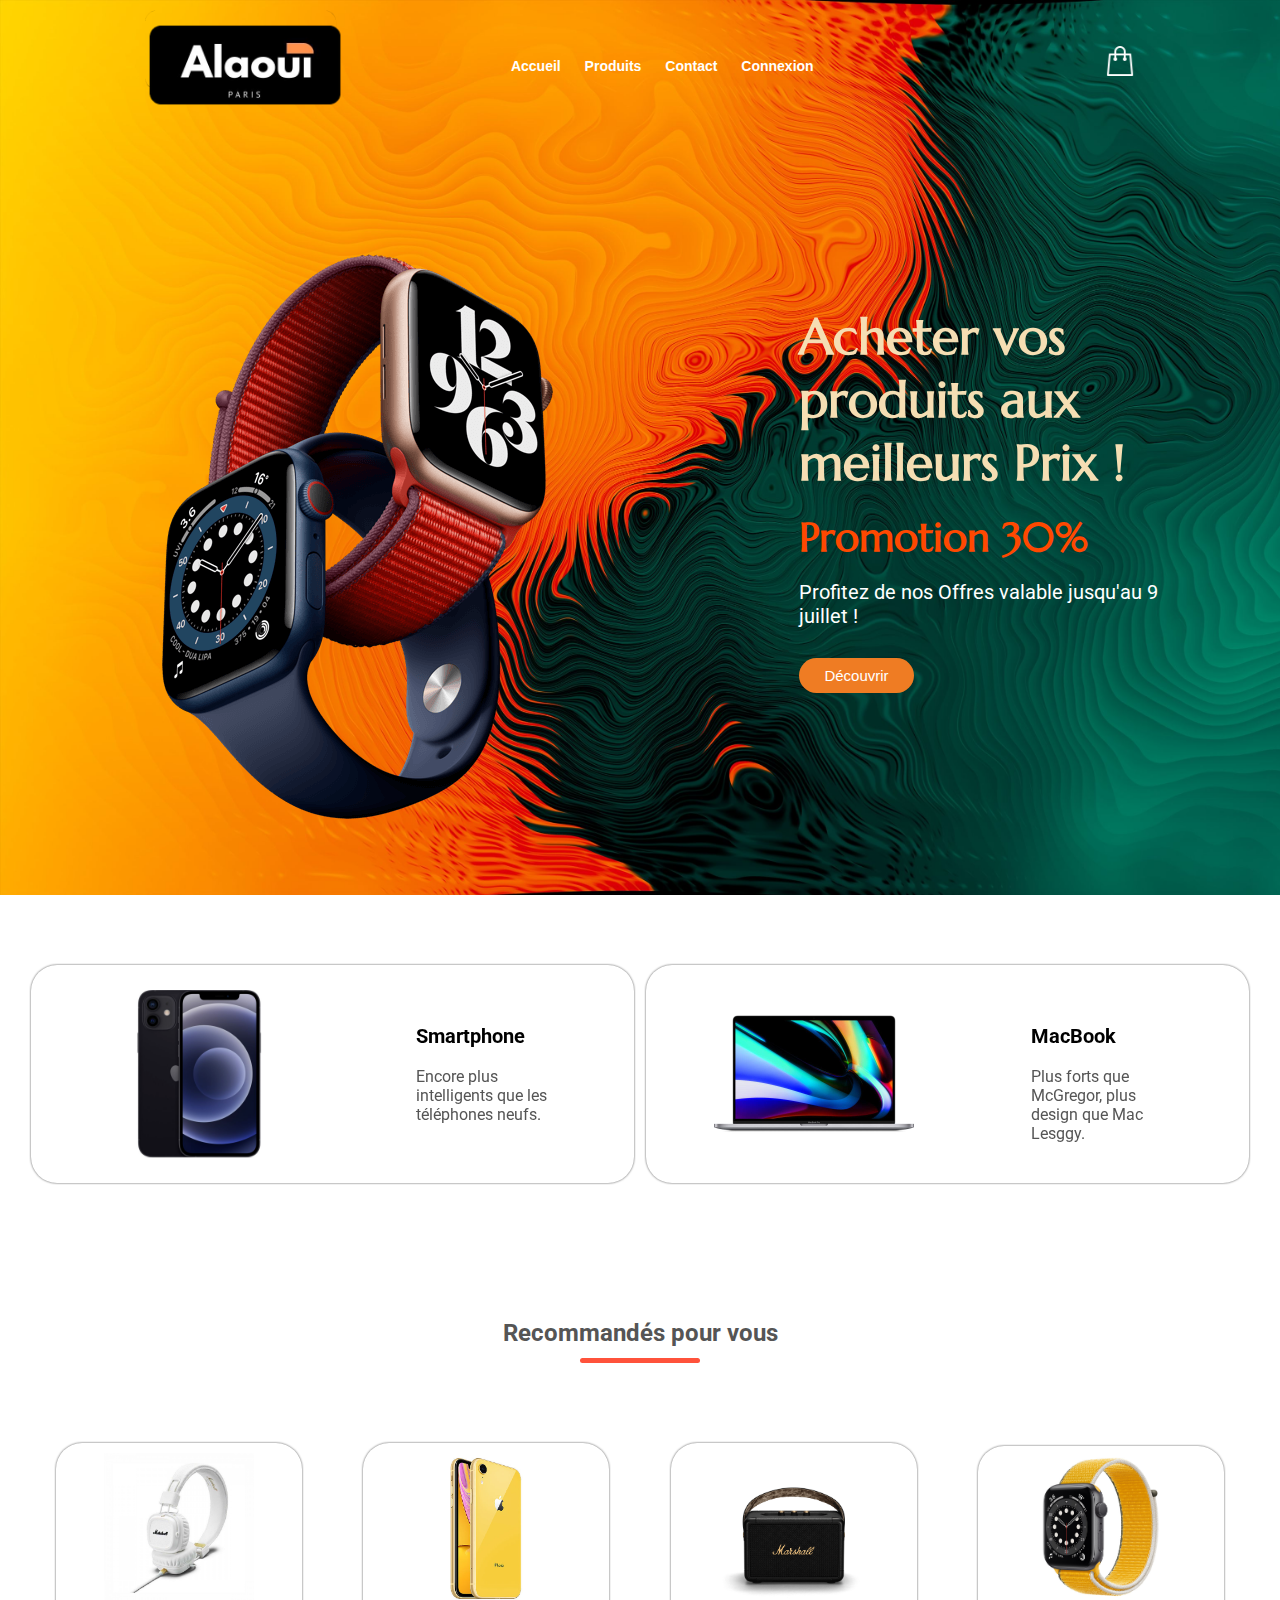
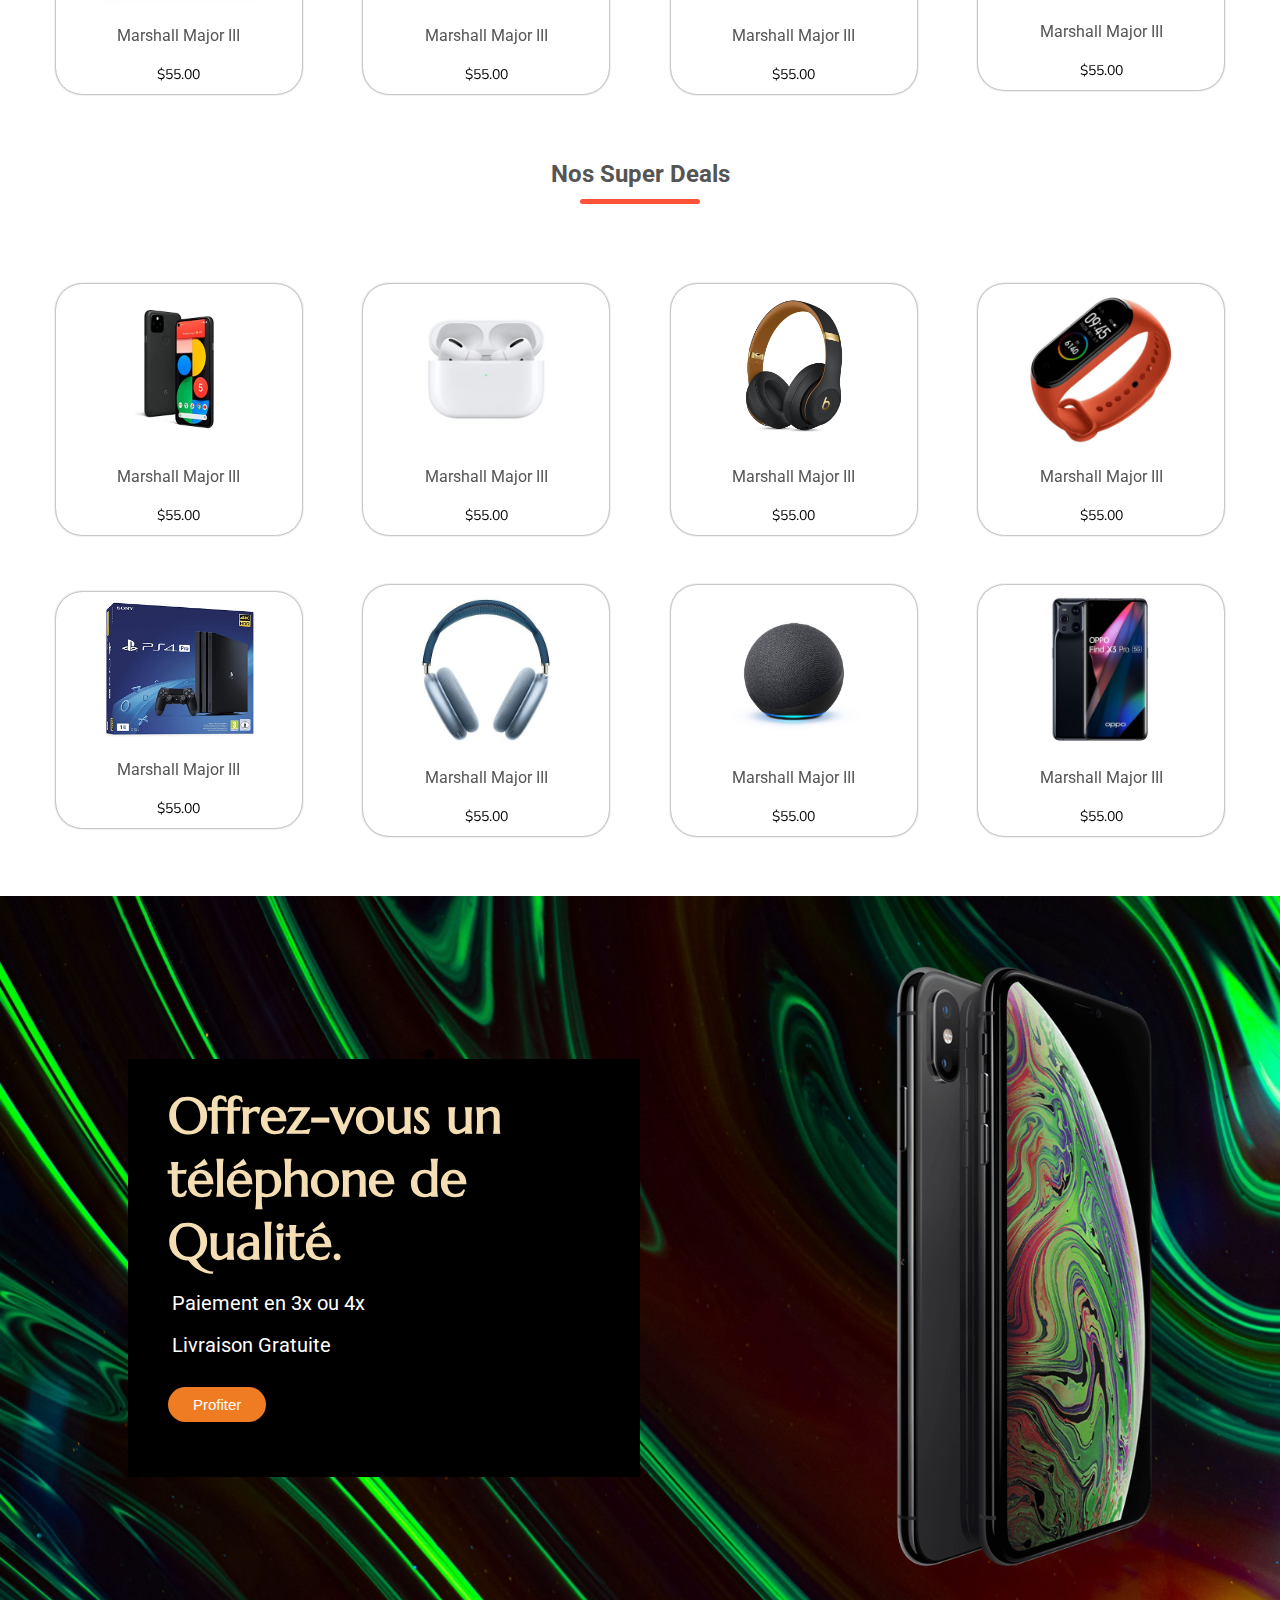
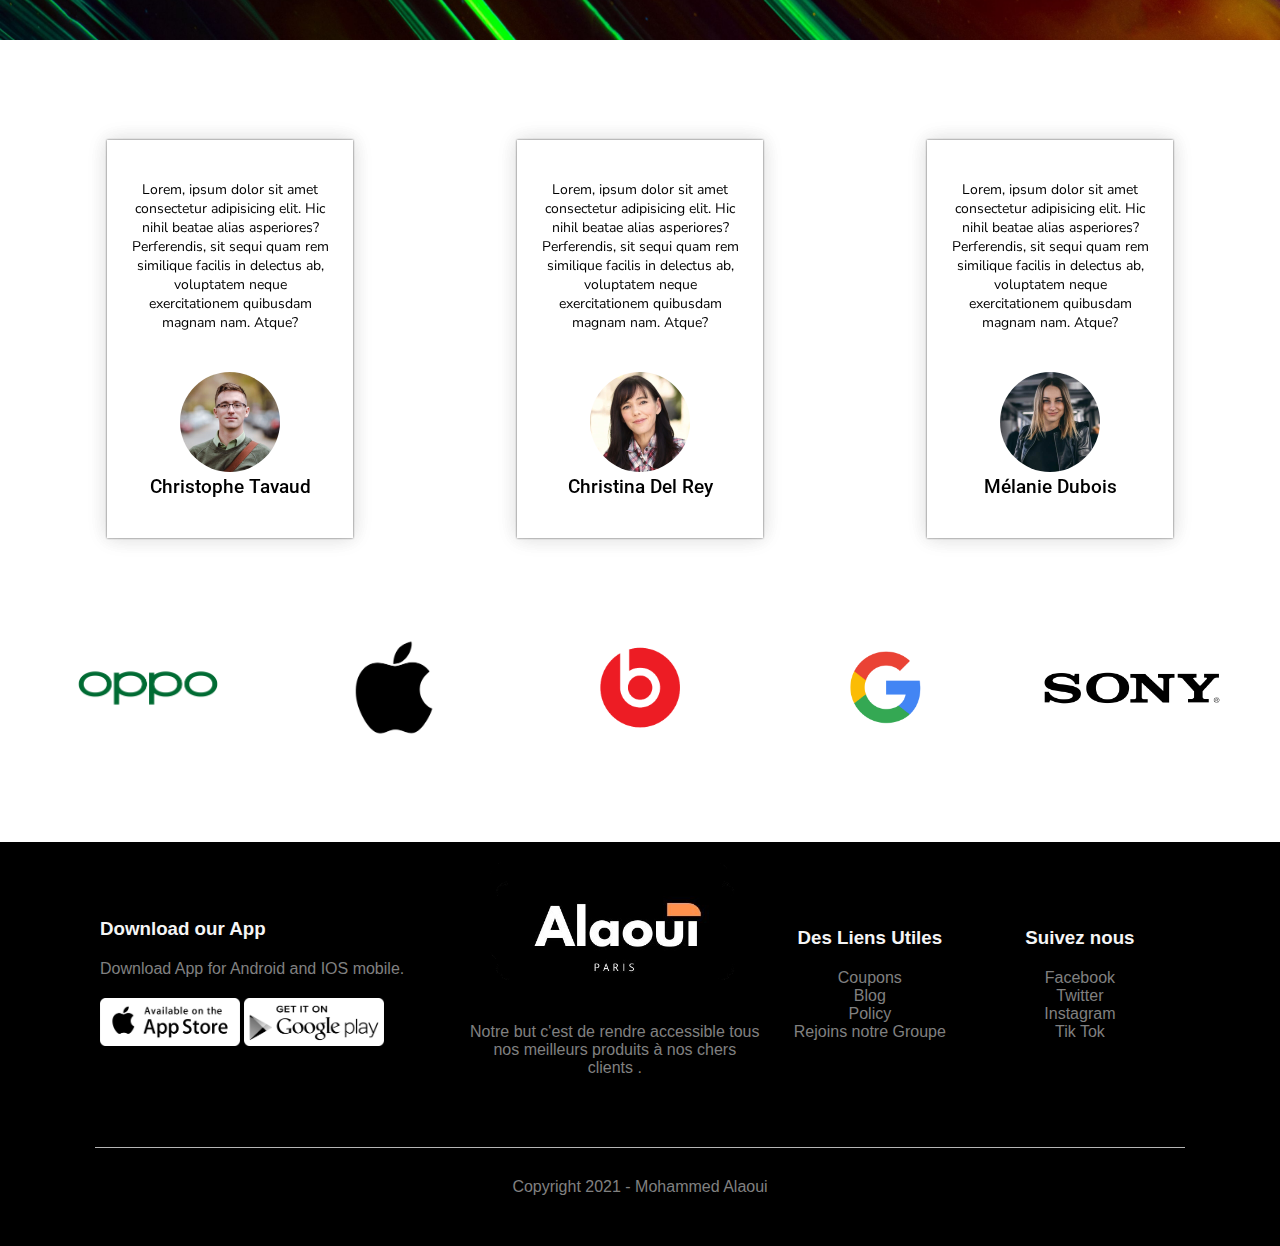
<file: index.html>
<!DOCTYPE html>
<html lang="en">
<head>
    <meta charset="UTF-8">
    <meta http-equiv="X-UA-Compatible" content="IE=edge">
    <meta name="viewport" content="width=device-width, initial-scale=1.0">
    <link rel="stylesheet" href="style.css">
    <link rel="stylesheet" href="https://use.fontawesome.com/releases/v5.15.3/css/all.css" integrity="sha384-SZXxX4whJ79/gErwcOYf+zWLeJdY/qpuqC4cAa9rOGUstPomtqpuNWT9wdPEn2fk" crossorigin="anonymous">
    <title>Alaoui Store</title>
</head>
<header>
    <div class="navbar">
        <div class="logo">
            <img src="img/logo-alaoui.png">
        </div>
        <nav>
        <div class="nav_links">
            <ul id="MenuItems">
                <li><a href="index.html">Accueil</a></li>
                <li><a href="products.html">Produits</a></li>
                <li><a href="contact.html">Contact</a></li>
                <li><a href="login.php">Connexion</a></li>
        
            </ul>
        </div>
    </nav>
    
        <img src="img/panier.png" width="30px" height="30px" style="cursor: pointer; margin-bottom: 10px;">
        <img src="img/menu.png" class="bug-menu" onclick="menutoggle()">
    
    

    </div>
    

<body>
    <div class="hero">
        <div class="hero_img">
            <img src="img/watch.png" alt="">
        </div>

        <div class="hero_content">
            <h1>Acheter vos produits aux meilleurs Prix ! </h1>
            <br>
            <h2>Promotion 30%</h2>
            <br>
            <p>Profitez de nos Offres valable jusqu'au 9 juillet !</p>
            <button>Découvrir</button>
        </div>
        
    </div>
</header>
<!------------Nouveau Catalogue----------->
<div class="catalogue">
    <div class="small_container">
        <div class="row">
            <div class="cat-1">
                <img src="img/product1.png" >
                <div class="affiche">
                    <a href="">Smartphone</a>
                    <br>
                    <br>
                    <p>Encore plus intelligents que les téléphones neufs.</p>

                </div>
                
            </div>
            <div class="cat-1">
                <img src="img/product2.png" >
                <div class="affiche">
                    <a href="">MacBook</a>
                    <br>
                    <br>
                    <p>Plus forts que McGregor, plus design que Mac Lesggy.</p>

                </div>
                
            </div>
            
        </div>
    </div>

</div>
<!------------Nos Produits----------->
<div class="small_container">
    <h2 class="title">Recommandés pour vous </h2>
    <div class="row">
        <div class="cat-2">
            <img src="img/product3.jpg" >
            <br>
            <br>
            <h4>Marshall Major III</h4>
            <div class="rating">
                <i class="fa fa-star"></i>
                <i class="fa fa-star"></i>
                <i class="fa fa-star"></i>
                <i class="fa fa-star"></i>
                <i class="fa fa-star-half-alt"></i>
            </div>
            <br>
            <p>$55.00</p>
            
        </div>
        <div class="cat-2">
            <img src="img/product4.jpg" >
            <br>
            <br>
            <h4>Marshall Major III</h4>
            <div class="rating">
                <i class="fa fa-star"></i>
                <i class="fa fa-star"></i>
                <i class="fa fa-star"></i>
                <i class="fa fa-star"></i>
                <i class="fa fa-star-half-alt"></i>
            </div>
            <br>
            <p>$55.00</p>
            
        </div>
        <div class="cat-2">
            <img src="img/product5.jpg" >
            <br>
            <br>
            <h4>Marshall Major III</h4>
            <div class="rating">
                <i class="fa fa-star"></i>
                <i class="fa fa-star"></i>
                <i class="fa fa-star"></i>
                <i class="fa fa-star"></i>
                <i class="fa fa-star-half-alt"></i>
            </div>
            <br>
            <p>$55.00</p>
            
        </div>
        <div class="cat-2">
            <img src="img/product6.jpg" >
            <br>
            <br>
            <h4>Marshall Major III</h4>
            <div class="rating">
                <i class="fa fa-star"></i>
                <i class="fa fa-star"></i>
                <i class="fa fa-star"></i>
                <i class="fa fa-star"></i>
                <i class="fa fa-star-half-alt"></i>
            </div>
            <br>
            <p>$55.00</p>
            
        </div>
    </div>
</div>
<div class="small_container">
    <h2 class="title">Nos Super Deals </h2>
    <div class="row">
        <div class="cat-2">
            <img src="img/product7.jpg" >
            <br>
            <br>
            <h4>Marshall Major III</h4>
            <div class="rating">
                <i class="fa fa-star"></i>
                <i class="fa fa-star"></i>
                <i class="fa fa-star"></i>
                <i class="fa fa-star"></i>
                <i class="fa fa-star-half-alt"></i>
            </div>
            <br>
            <p>$55.00</p>
            
        </div>
        <div class="cat-2">
            <img src="img/product8.jpeg" >
            <br>
            <br>
            <h4>Marshall Major III</h4>
            <div class="rating">
                <i class="fa fa-star"></i>
                <i class="fa fa-star"></i>
                <i class="fa fa-star"></i>
                <i class="fa fa-star"></i>
                <i class="fa fa-star-half-alt"></i>
            </div>
            <br>
            <p>$55.00</p>
            
        </div>
        <div class="cat-2">
            <img src="img/product9.jpg" >
            <br>
            <br>
            <h4>Marshall Major III</h4>
            <div class="rating">
                <i class="fa fa-star"></i>
                <i class="fa fa-star"></i>
                <i class="fa fa-star"></i>
                <i class="fa fa-star"></i>
                <i class="fa fa-star-half-alt"></i>
            </div>
            <br>
            <p>$55.00</p>
            
        </div>
        <div class="cat-2">
            <img src="img/product10.jpg" >
            <br>
            <br>
            <h4>Marshall Major III</h4>
            <div class="rating">
                <i class="fa fa-star"></i>
                <i class="fa fa-star"></i>
                <i class="fa fa-star"></i>
                <i class="fa fa-star"></i>
                <i class="fa fa-star-half-alt"></i>
            </div>
            <br>
            <p>$55.00</p>
            
        </div>
    </div>
    <div class="row">
        <div class="cat-2">
            <img src="img/product11.jpg" >
            <br>
            <br>
            <h4>Marshall Major III</h4>
            <div class="rating">
                <i class="fa fa-star"></i>
                <i class="fa fa-star"></i>
                <i class="fa fa-star"></i>
                <i class="fa fa-star"></i>
                <i class="fa fa-star-half-alt"></i>
            </div>
            <br>
            <p>$55.00</p>
            
        </div>
        <div class="cat-2">
            <img src="img/product12.jpg" >
            <br>
            <br>
            <h4>Marshall Major III</h4>
            <div class="rating">
                <i class="fa fa-star"></i>
                <i class="fa fa-star"></i>
                <i class="fa fa-star"></i>
                <i class="fa fa-star"></i>
                <i class="fa fa-star-half-alt"></i>
            </div>
            <br>
            <p>$55.00</p>
            
        </div>
        <div class="cat-2">
            <img src="img/product13.jpg" >
            <br>
            <br>
            <h4>Marshall Major III</h4>
            <div class="rating">
                <i class="fa fa-star"></i>
                <i class="fa fa-star"></i>
                <i class="fa fa-star"></i>
                <i class="fa fa-star"></i>
                <i class="fa fa-star-half-alt"></i>
            </div>
            <br>
            <p>$55.00</p>
            
        </div>
        <div class="cat-2">
            <img src="img/product14.jpg" >
            <br>
            <br>
            <h4>Marshall Major III</h4>
            <div class="rating">
                <i class="fa fa-star"></i>
                <i class="fa fa-star"></i>
                <i class="fa fa-star"></i>
                <i class="fa fa-star"></i>
                <i class="fa fa-star-half-alt"></i>
            </div>
            <br>
            <p>$55.00</p>
            
        </div>
    </div>
</div>
    <div class="mid">
        <div class="hero">
    
            <div class="hero_content">
            
                <h1>Offrez-vous un téléphone de Qualité. </h1>
                <br>
                <i class="fas fa-credit-card"></i> <p>Paiement en 3x ou 4x</p>
                <br>
                <br>
                <i class="fas fa-truck"></i> <p>Livraison Gratuite</p>

                <br>
                <button>Profiter</button>
            </div>
                <div class="hero2">
                    <img src="img/hero2.png" >
                </div>
                

        </div>
    </div>
<!------------test --------->
<div class="testimonial">
    <div class="small_container">
        <div class="row">
            <div class="cat-2">
                <i class="fa fa-quote-left"></i>
                <p>Lorem, ipsum dolor sit amet consectetur adipisicing elit. Hic nihil beatae alias asperiores? Perferendis, sit sequi quam rem similique facilis in delectus ab, voluptatem neque exercitationem quibusdam magnam nam. Atque?</p>
                <br>
                <br>
                <div class="rating">
                    <i class="fa fa-star"></i>
                    <i class="fa fa-star"></i>
                    <i class="fa fa-star"></i>
                    <i class="fa fa-star"></i>
                    <i class="far fa-star"></i>
                </div>
                <img src="img/testimonial-1.jpg" alt="">
                <h3>Christophe Tavaud</h3>
            </div>

        
        
            <div class="cat-2">
                <i class="fa fa-quote-left"></i>
                <p>Lorem, ipsum dolor sit amet consectetur adipisicing elit. Hic nihil beatae alias asperiores? Perferendis, sit sequi quam rem similique facilis in delectus ab, voluptatem neque exercitationem quibusdam magnam nam. Atque?</p>
                <br>
                <br>
                <div class="rating">
                    <i class="fa fa-star"></i>
                    <i class="fa fa-star"></i>
                    <i class="fa fa-star"></i>
                    <i class="fa fa-star"></i>
                    <i class="fa fa-star"></i>
                </div>
                <img src="img/testimonial-2.jpg" alt="">
                <h3>Christina Del Rey</h3>
            </div>

            <div class="cat-2">
                <i class="fa fa-quote-left"></i>
                <p>Lorem, ipsum dolor sit amet consectetur adipisicing elit. Hic nihil beatae alias asperiores? Perferendis, sit sequi quam rem similique facilis in delectus ab, voluptatem neque exercitationem quibusdam magnam nam. Atque?</p>
                <br>
                <br>
                <div class="rating">
                    <i class="fa fa-star"></i>
                    <i class="fa fa-star"></i>
                    <i class="fa fa-star"></i>
                    <i class="fa fa-star"></i>
                    <i class="fa fa-star-half-alt"></i>
                </div>
                <img src="img/testimonial-3.jpg" alt="">
                <h3>Mélanie Dubois</h3>
            </div>

        </div>
    </div>
</div>
<!------------Colab --------->
<div class="colab">
    <div class="small_container">
        <div class="row">
            <div class="cat-3">
                <img src="img/logo1.png" alt="">
            </div>
            <div class="cat-3">
                <img src="img/logo2.png" alt="">
            </div>
            <div class="cat-3">
                <img src="img/logo3.png" alt="">
            </div>
            <div class="cat-3">
                <img src="img/logo4.png" alt="">
            </div>
            <div class="cat-3">
                <img src="img/logo5.png" alt="">
            </div>
        </div>
    </div>
</div>

<div class="footer">
    <div class="footerbar">
        <div class="row">
            <div class="footer_col_1">
                <h3>Download our App</h3>
                <p>Download App for Android and IOS mobile.</p>
                <div class="app-logo">
                    <img src="img/appstore.png" alt="">
                    <img src="img/googleplay.png" alt="">
                </div>

            </div>
            <div class="footer_col_2">
                <img src="img/logo-alaoui.png" alt="">
                <p>Notre but c'est de rendre accessible tous nos meilleurs produits à nos chers clients .</p>
            </div>
            <div class="footer_col_3">
                <h3>Des Liens Utiles</h3>
                <ul>
                    <li>Coupons</li>
                    <li>Blog</li>
                    <li>Policy</li>
                    <li>Rejoins notre Groupe</li>
                </ul>
            </div> 
                <div class="footer_col_4">
                    <h3>Suivez nous</h3>
                    <ul>
                        <li>Facebook</li>
                        <li>Twitter</li>
                        <li>Instagram</li>
                        <li>Tik Tok</li>
                    </ul>
                </div>    
            </div>
            <hr>
            <p class="copyright">Copyright 2021 - Mohammed Alaoui</p>          
        </div>
        

        
    </div>
    
</div>
<script>
    var MenuItems = document.getElementById("MenuItems");
    MenuItems.style.maxHeight() = "0px";

    function menutoggle(){
        if(MenuItems.style.maxHeight == "0px"){

            MenuItems.style.maxHeight = "200px"
        }
        else{

            MenuItems.style.maxHeight = "0px"

        }
    }
</script>




</body>
</html>
</file>
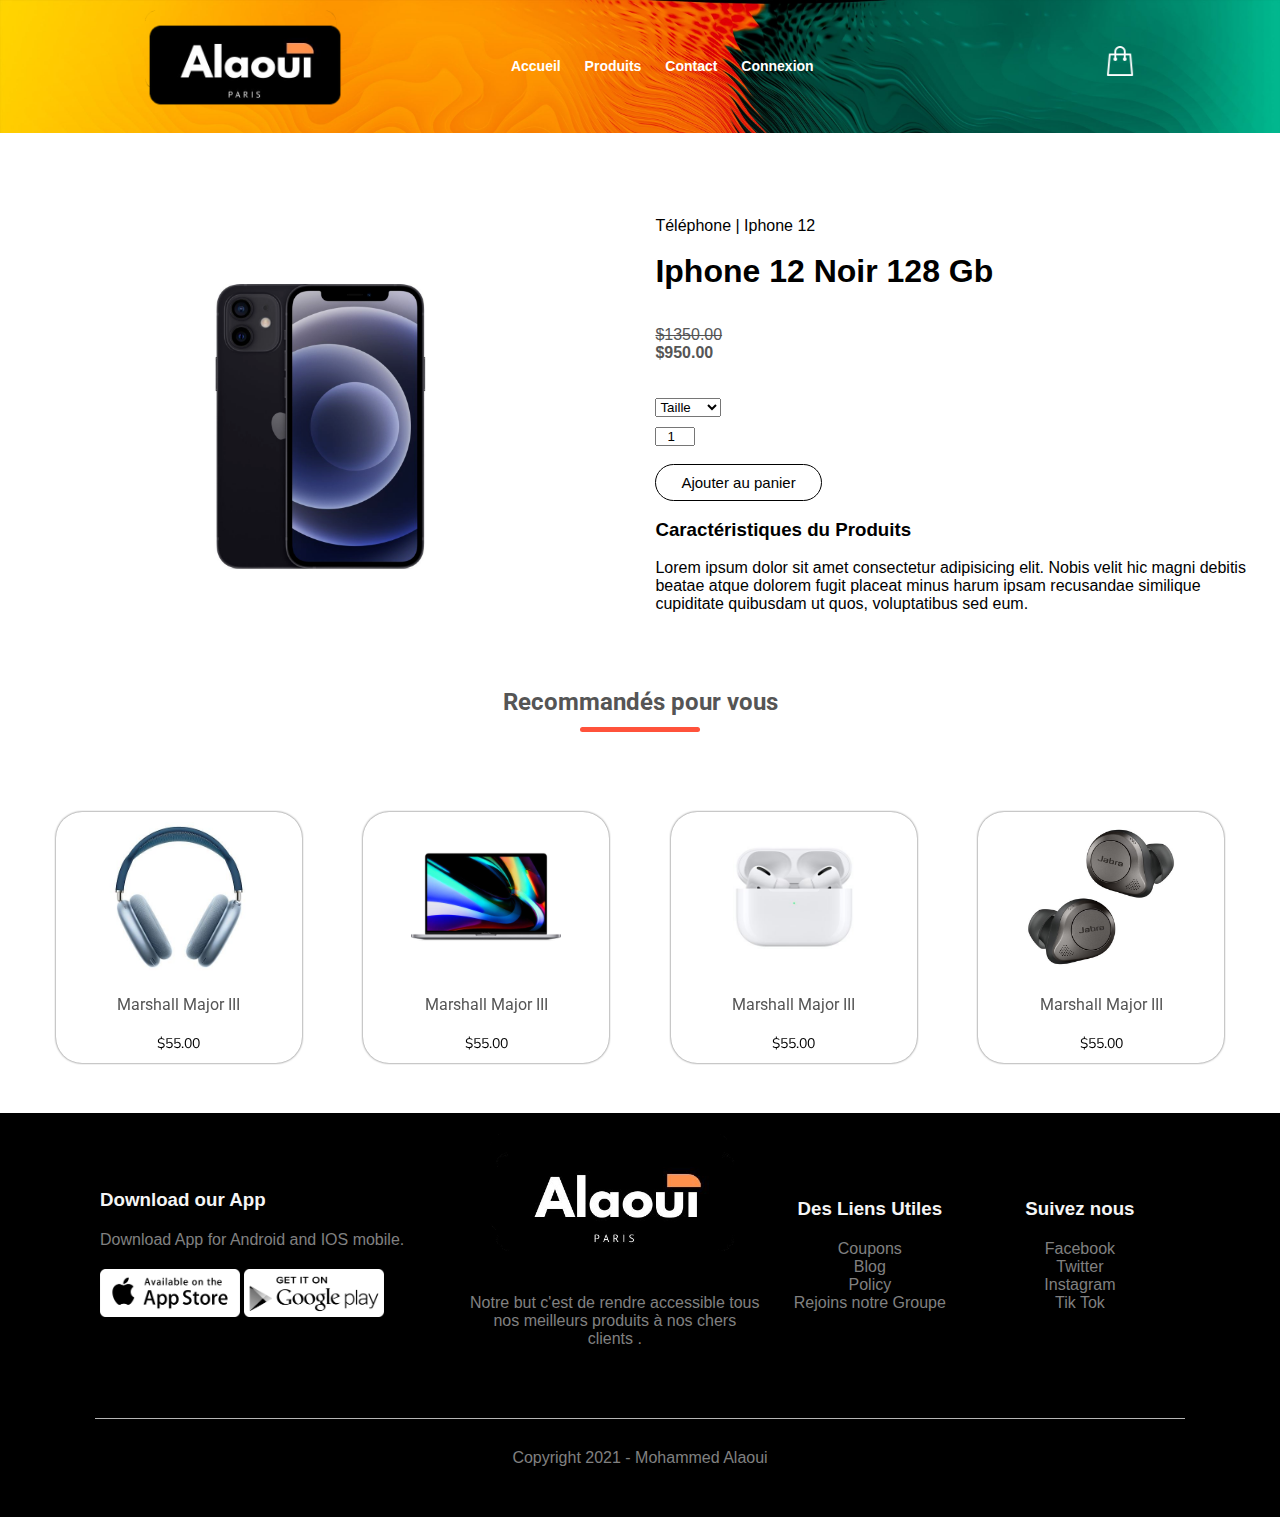
<file: command.html>
<!DOCTYPE html>
<html lang="en">
<head>
    <meta charset="UTF-8">
    <meta http-equiv="X-UA-Compatible" content="IE=edge">
    <meta name="viewport" content="width=device-width, initial-scale=1.0">
    <link rel="stylesheet" href="style.css">
    <link rel="stylesheet" href="https://use.fontawesome.com/releases/v5.15.3/css/all.css" integrity="sha384-SZXxX4whJ79/gErwcOYf+zWLeJdY/qpuqC4cAa9rOGUstPomtqpuNWT9wdPEn2fk" crossorigin="anonymous">
    <title>Tous Nos Produits | Alaoui Store</title>
</head>
<header>
    <div class="navbar">
        <div class="logo">
            <img src="img/logo-alaoui.png" alt="">
        </div>
        <nav>
        <div class="nav_links">
            <ul id="MenuItems">
                <li><a href="index.html">Accueil</a></li>
                <li><a href="products.html">Produits</a></li>
                <li><a href="contact.html">Contact</a></li>
                <li><a href="login.php">Connexion</a></li>
        
            </ul>
        </div>
    </nav>
    
        <img src="img/panier.png" width="30px" height="30px" style="cursor: pointer;margin-bottom: 10px;">
        <img src="img/menu.png" class="bug-menu" onclick="menutoggle()">
    
    

    </div>
    

<body>
    
</header>
<!------------Page de produit----------->
<div class="shop">
    <div class="row">
        <div class="cat-1">
            <img src="img/product1.png">
        </div>
        <div class="cat-1">
            <div class="shop_content">
            <p> Téléphone | Iphone 12</p>
            <br>
            <br>
            <h1>Iphone 12 Noir 128 Gb</h1>
            <br>
            <br>
            <span style="text-decoration: line-through; color: #555;">$1350.00</span>
            <h4>$950.00</h4>
            <br>
            <br>
            <select>
                <option>Taille</option>
                <option>64 Gb</option>
                <option>128 Gb</option>
                <option>256 Gb</option>
            </select>
            <br>
            <input type="number" value="1">
            
            <br>
            <br>

            <button> Ajouter au panier  </button>
            <br>
            <br>
            <h3>Caractéristiques du Produits</h3>
            <br>
            
            <p>Lorem ipsum dolor sit amet consectetur adipisicing elit. Nobis velit hic magni debitis beatae atque dolorem fugit placeat minus harum ipsam recusandae similique cupiditate quibusdam ut quos, voluptatibus sed eum.</p>
            </div>
            
        </div>
    </div>
</div>
<!------------Nos Produits----------->
<h2 class="title">Recommandés pour vous </h2>
<div class="small_container">
<div class="row">
    <div class="cat-2">
        <img src="img/product12.jpg" >
        <br>
        <br>
        <h4>Marshall Major III</h4>
        <div class="rating">
            <i class="fa fa-star"></i>
            <i class="fa fa-star"></i>
            <i class="fa fa-star"></i>
            <i class="fa fa-star"></i>
            <i class="fa fa-star-half-alt"></i>
        </div>
        <br>
        <p>$55.00</p>
        
    </div>
    <div class="cat-2">
        <img src="img/product2.png" >
        <br>
        <br>
        <h4>Marshall Major III</h4>
        <div class="rating">
            <i class="fa fa-star"></i>
            <i class="fa fa-star"></i>
            <i class="fa fa-star"></i>
            <i class="fa fa-star"></i>
            <i class="fa fa-star-half-alt"></i>
        </div>
        <br>
        <p>$55.00</p>
        
    </div>
    <div class="cat-2">
        <img src="img/product8.jpeg" >
        <br>
        <br>
        <h4>Marshall Major III</h4>
        <div class="rating">
            <i class="fa fa-star"></i>
            <i class="fa fa-star"></i>
            <i class="fa fa-star"></i>
            <i class="fa fa-star"></i>
            <i class="fa fa-star-half-alt"></i>
        </div>
        <br>
        <p>$55.00</p>
        
    </div>
    <div class="cat-2">
        <img src="img/product76.png" >
        <br>
        <br>
        <h4>Marshall Major III</h4>
        <div class="rating">
            <i class="fa fa-star"></i>
            <i class="fa fa-star"></i>
            <i class="fa fa-star"></i>
            <i class="fa fa-star"></i>
            <i class="fa fa-star-half-alt"></i>
        </div>
        <br>
        <p>$55.00</p>
        
    </div>
</div>
</div>


    


<div class="footer">
    <div class="footerbar">
        <div class="row">
            <div class="footer_col_1">
                <h3>Download our App</h3>
                <p>Download App for Android and IOS mobile.</p>
                <div class="app-logo">
                    <img src="img/appstore.png" alt="">
                    <img src="img/googleplay.png" alt="">
                </div>

            </div>
            <div class="footer_col_2">
                <img src="img/logo-alaoui.png" alt="">
                <p>Notre but c'est de rendre accessible tous nos meilleurs produits à nos chers clients .</p>
            </div>
            <div class="footer_col_3">
                <h3>Des Liens Utiles</h3>
                <ul>
                    <li>Coupons</li>
                    <li>Blog</li>
                    <li>Policy</li>
                    <li>Rejoins notre Groupe</li>
                </ul>
            </div> 
                <div class="footer_col_4">
                    <h3>Suivez nous</h3>
                    <ul>
                        <li>Facebook</li>
                        <li>Twitter</li>
                        <li>Instagram</li>
                        <li>Tik Tok</li>
                    </ul>
                </div>    
            </div>
            <hr>
            <p class="copyright">Copyright 2021 - Mohammed Alaoui</p>          
        </div>
        

        
    </div>
    
</div>
<script>
    var MenuItems = document.getElementById("MenuItems");
    MenuItems.style.maxHeight() = "0px";

    function menutoggle(){
        if(MenuItems.style.maxHeight == "0px"){

            MenuItems.style.maxHeight = "200px"
        }
        else{

            MenuItems.style.maxHeight = "0px"

        }
    }
</script>




</body>
</html>
</file>
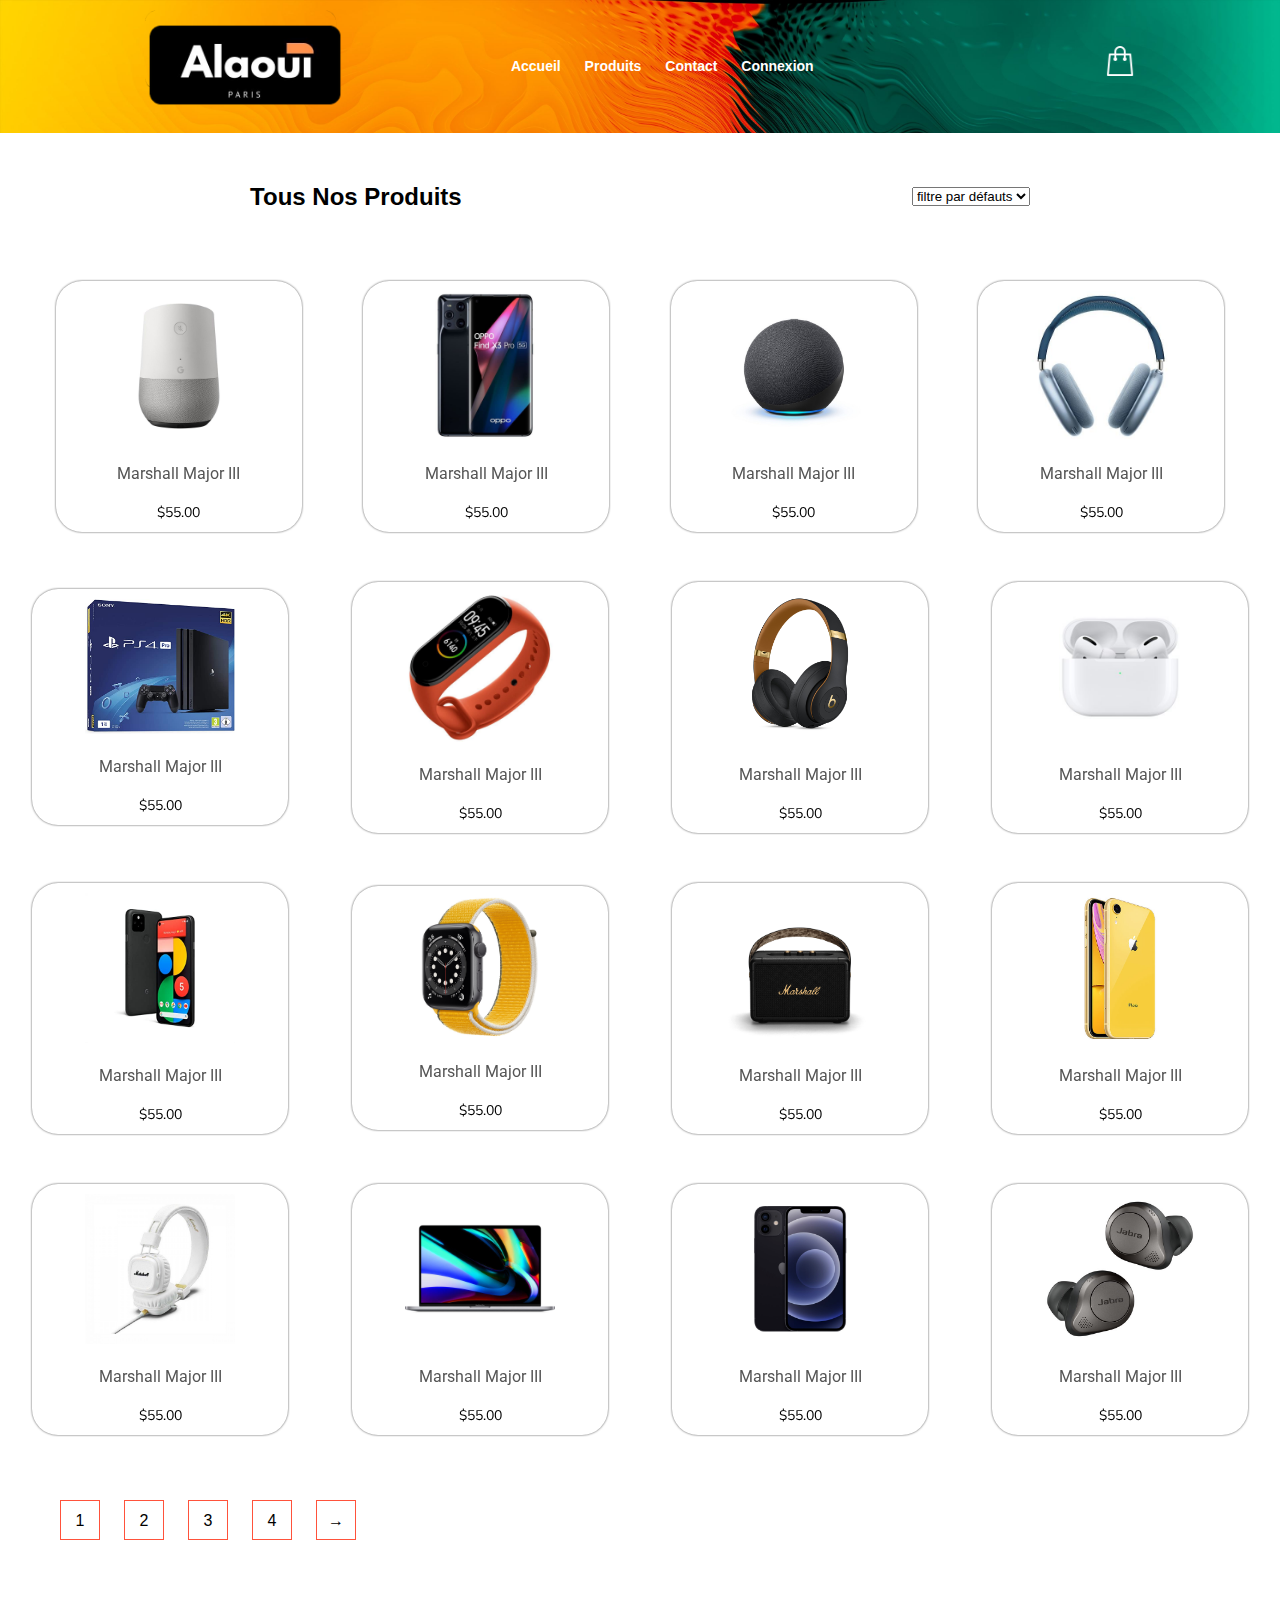
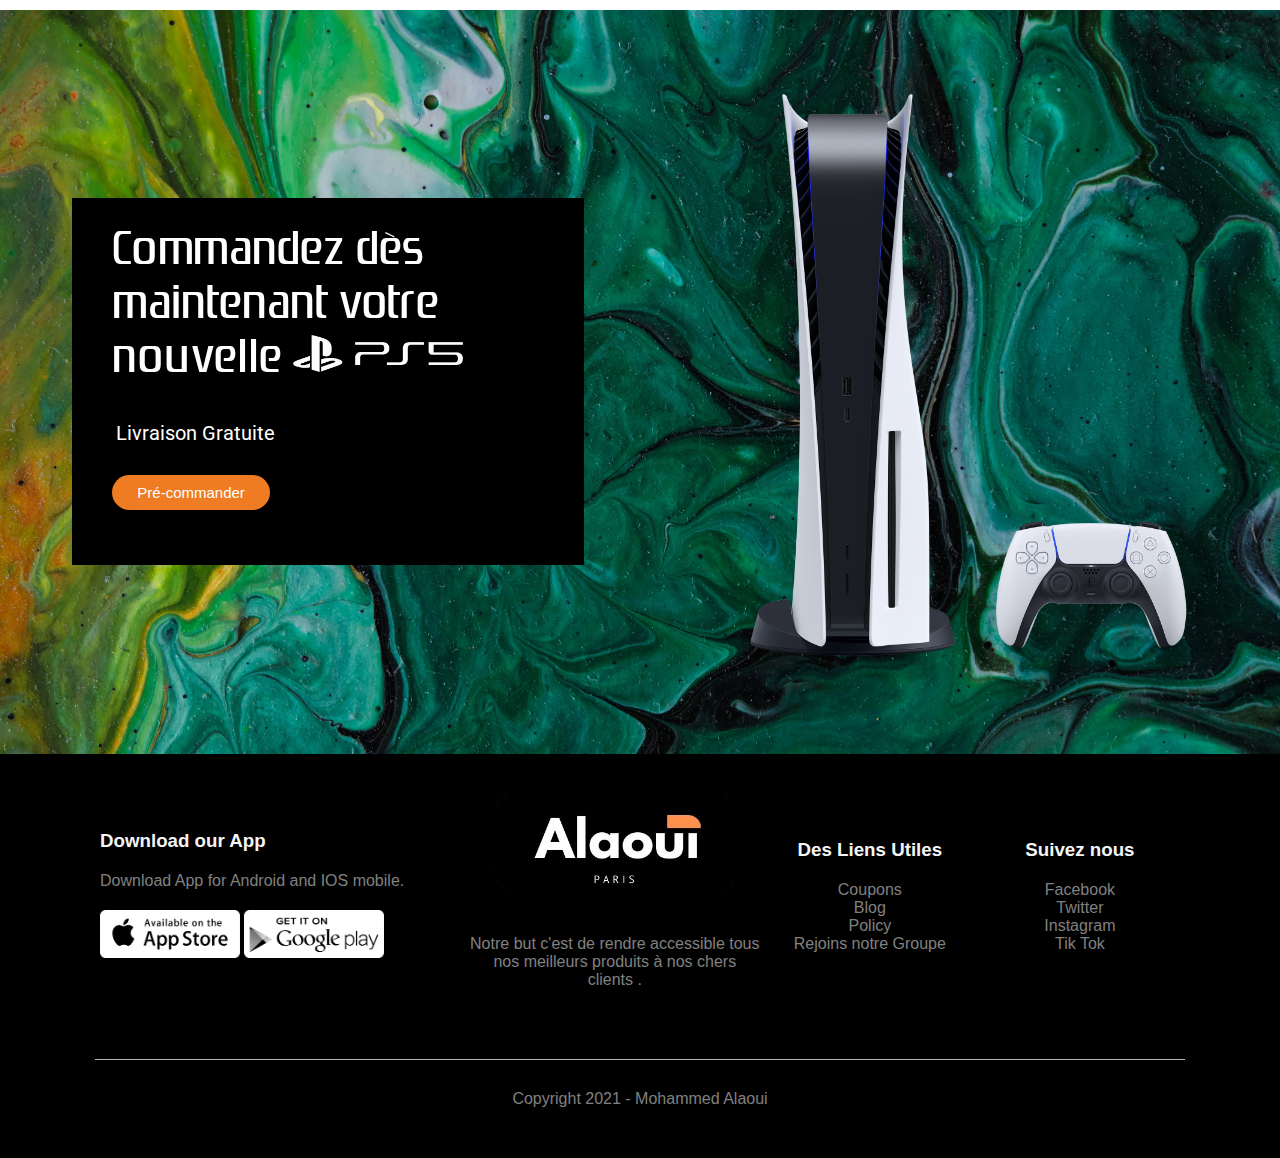
<file: products.html>
<!DOCTYPE html>
<html lang="en">
<head>
    <meta charset="UTF-8">
    <meta http-equiv="X-UA-Compatible" content="IE=edge">
    <meta name="viewport" content="width=device-width, initial-scale=1.0">
    <link rel="stylesheet" href="style.css">
    <link rel="stylesheet" href="https://use.fontawesome.com/releases/v5.15.3/css/all.css" integrity="sha384-SZXxX4whJ79/gErwcOYf+zWLeJdY/qpuqC4cAa9rOGUstPomtqpuNWT9wdPEn2fk" crossorigin="anonymous">
    <title>Tous Nos Produits | Alaoui Store</title>
</head>
<header>
    <div class="navbar">
        <div class="logo">
            <img src="img/logo-alaoui.png" alt="">
        </div>
        <nav>
        <div class="nav_links">
            <ul id="MenuItems">
                <li><a href="index.html">Accueil</a></li>
                <li><a href="products.html">Produits</a></li>
                <li><a href="contact.html">Contact</a></li>
                <li><a href="login.php">Connexion</a></li>
        
            </ul>
        </div>
    </nav>
    
        <img src="img/panier.png" width="30px" height="30px" style="cursor: pointer;margin-bottom: 10px;">
        <img src="img/menu.png" class="bug-menu" onclick="menutoggle()">
    
    

    </div>
    

<body>
    
</header>
<!------------Nouveau Catalogue----------->

<!------------Nos Produits----------->
<div class="small_container">
    <div class="row row-2">
        <h2>Tous Nos Produits</h2>
        <select >
            <option>filtre par défauts</option>
            <option>Par le Prix</option>
            <option>Télephones</option>
            <option>Audio</option>
            <option>Autres</option>
        </select>
    </div>
    <div class="row">
        <div class="cat-2">
            <img src="img/product77.jpg" >
            <br>
            <br>
            <h4>Marshall Major III</h4>
            <div class="rating">
                <i class="fa fa-star"></i>
                <i class="fa fa-star"></i>
                <i class="fa fa-star"></i>
                <i class="fa fa-star"></i>
                <i class="fa fa-star-half-alt"></i>
            </div>
            <br>
            <p>$55.00</p>
            
        </div>
        <div class="cat-2">
            <img src="img/product14.jpg" >
            <br>
            <br>
            <h4>Marshall Major III</h4>
            <div class="rating">
                <i class="fa fa-star"></i>
                <i class="fa fa-star"></i>
                <i class="fa fa-star"></i>
                <i class="fa fa-star"></i>
                <i class="fa fa-star-half-alt"></i>
            </div>
            <br>
            <p>$55.00</p>
            
        </div>
        <div class="cat-2">
            <img src="img/product13.jpg" >
            <br>
            <br>
            <h4>Marshall Major III</h4>
            <div class="rating">
                <i class="fa fa-star"></i>
                <i class="fa fa-star"></i>
                <i class="fa fa-star"></i>
                <i class="fa fa-star"></i>
                <i class="fa fa-star-half-alt"></i>
            </div>
            <br>
            <p>$55.00</p>
            
        </div>
        <div class="cat-2">
            <img src="img/product12.jpg" >
            <br>
            <br>
            <h4>Marshall Major III</h4>
            <div class="rating">
                <i class="fa fa-star"></i>
                <i class="fa fa-star"></i>
                <i class="fa fa-star"></i>
                <i class="fa fa-star"></i>
                <i class="fa fa-star-half-alt"></i>
            </div>
            <br>
            <p>$55.00</p>
            
        </div>
    </div>
</div>
<div class="row">
    <div class="cat-2">
        <img src="img/product11.jpg" >
        <br>
        <br>
        <h4>Marshall Major III</h4>
        <div class="rating">
            <i class="fa fa-star"></i>
            <i class="fa fa-star"></i>
            <i class="fa fa-star"></i>
            <i class="fa fa-star"></i>
            <i class="fa fa-star-half-alt"></i>
        </div>
        <br>
        <p>$55.00</p>
        
    </div>
    <div class="cat-2">
        <img src="img/product10.jpg" >
        <br>
        <br>
        <h4>Marshall Major III</h4>
        <div class="rating">
            <i class="fa fa-star"></i>
            <i class="fa fa-star"></i>
            <i class="fa fa-star"></i>
            <i class="fa fa-star"></i>
            <i class="fa fa-star-half-alt"></i>
        </div>
        <br>
        <p>$55.00</p>
        
    </div>
    <div class="cat-2">
        <img src="img/product9.jpg" >
        <br>
        <br>
        <h4>Marshall Major III</h4>
        <div class="rating">
            <i class="fa fa-star"></i>
            <i class="fa fa-star"></i>
            <i class="fa fa-star"></i>
            <i class="fa fa-star"></i>
            <i class="fa fa-star-half-alt"></i>
        </div>
        <br>
        <p>$55.00</p>
        
    </div>
    <div class="cat-2">
        <img src="img/product8.jpeg" >
        <br>
        <br>
        <h4>Marshall Major III</h4>
        <div class="rating">
            <i class="fa fa-star"></i>
            <i class="fa fa-star"></i>
            <i class="fa fa-star"></i>
            <i class="fa fa-star"></i>
            <i class="fa fa-star-half-alt"></i>
        </div>
        <br>
        <p>$55.00</p>
        
    </div>
</div>
</div>
<div class="row">
    <div class="cat-2">
        <img src="img/product7.jpg" >
        <br>
        <br>
        <h4>Marshall Major III</h4>
        <div class="rating">
            <i class="fa fa-star"></i>
            <i class="fa fa-star"></i>
            <i class="fa fa-star"></i>
            <i class="fa fa-star"></i>
            <i class="fa fa-star-half-alt"></i>
        </div>
        <br>
        <p>$55.00</p>
        
    </div>
    <div class="cat-2">
        <img src="img/product6.jpg" >
        <br>
        <br>
        <h4>Marshall Major III</h4>
        <div class="rating">
            <i class="fa fa-star"></i>
            <i class="fa fa-star"></i>
            <i class="fa fa-star"></i>
            <i class="fa fa-star"></i>
            <i class="fa fa-star-half-alt"></i>
        </div>
        <br>
        <p>$55.00</p>
        
    </div>
    <div class="cat-2">
        <img src="img/product5.jpg" >
        <br>
        <br>
        <h4>Marshall Major III</h4>
        <div class="rating">
            <i class="fa fa-star"></i>
            <i class="fa fa-star"></i>
            <i class="fa fa-star"></i>
            <i class="fa fa-star"></i>
            <i class="fa fa-star-half-alt"></i>
        </div>
        <br>
        <p>$55.00</p>
        
    </div>
    <div class="cat-2">
        <img src="img/product4.jpg" >
        <br>
        <br>
        <h4>Marshall Major III</h4>
        <div class="rating">
            <i class="fa fa-star"></i>
            <i class="fa fa-star"></i>
            <i class="fa fa-star"></i>
            <i class="fa fa-star"></i>
            <i class="fa fa-star-half-alt"></i>
        </div>
        <br>
        <p>$55.00</p>
        
    </div>
</div>
</div>
<div class="row">
    <div class="cat-2">
        <img src="img/product3.jpg" >
        <br>
        <br>
        <h4>Marshall Major III</h4>
        <div class="rating">
            <i class="fa fa-star"></i>
            <i class="fa fa-star"></i>
            <i class="fa fa-star"></i>
            <i class="fa fa-star"></i>
            <i class="fa fa-star-half-alt"></i>
        </div>
        <br>
        <p>$55.00</p>
        
    </div>
    <div class="cat-2">
        <img src="img/product2.png" >
        <br>
        <br>
        <h4>Marshall Major III</h4>
        <div class="rating">
            <i class="fa fa-star"></i>
            <i class="fa fa-star"></i>
            <i class="fa fa-star"></i>
            <i class="fa fa-star"></i>
            <i class="fa fa-star-half-alt"></i>
        </div>
        <br>
        <p>$55.00</p>
        
    </div>
    <div class="cat-2">
        <img src="img/product1.png" >
        <br>
        <br>
        <h4>Marshall Major III</h4>
        <div class="rating">
            <i class="fa fa-star"></i>
            <i class="fa fa-star"></i>
            <i class="fa fa-star"></i>
            <i class="fa fa-star"></i>
            <i class="fa fa-star-half-alt"></i>
        </div>
        <br>
        <p>$55.00</p>
        
    </div>
    <div class="cat-2">
        <img src="img/product76.png" >
        <br>
        <br>
        <h4>Marshall Major III</h4>
        <div class="rating">
            <i class="fa fa-star"></i>
            <i class="fa fa-star"></i>
            <i class="fa fa-star"></i>
            <i class="fa fa-star"></i>
            <i class="fa fa-star-half-alt"></i>
        </div>
        <br>
        <p>$55.00</p>
        
    </div>
</div>
</div>
<div class="page-btn">
    <span>1</span>
    <span>2</span>
    <span>3</span>
    <span>4</span>
    <span>→</span>
</div>
<div class="mid2">
    <div class="hero">

        <div class="hero_content">
        
            <h1>Commandez dès maintenant votre nouvelle <span><img src="img/ps5.png" alt=""></span></h1>
            <br>
            <br>
            <i class="fas fa-truck"></i> <p>Livraison Gratuite</p>

            <br>
            <button>Pré-commander</button>
        </div>
            <div class="hero2">
                <img src="img/hero3.png" >
            </div>
            

    </div>
</div>

    


<div class="footer">
    <div class="footerbar">
        <div class="row">
            <div class="footer_col_1">
                <h3>Download our App</h3>
                <p>Download App for Android and IOS mobile.</p>
                <div class="app-logo">
                    <img src="img/appstore.png" alt="">
                    <img src="img/googleplay.png" alt="">
                </div>

            </div>
            <div class="footer_col_2">
                <img src="img/logo-alaoui.png" alt="">
                <p>Notre but c'est de rendre accessible tous nos meilleurs produits à nos chers clients .</p>
            </div>
            <div class="footer_col_3">
                <h3>Des Liens Utiles</h3>
                <ul>
                    <li>Coupons</li>
                    <li>Blog</li>
                    <li>Policy</li>
                    <li>Rejoins notre Groupe</li>
                </ul>
            </div> 
                <div class="footer_col_4">
                    <h3>Suivez nous</h3>
                    <ul>
                        <li>Facebook</li>
                        <li>Twitter</li>
                        <li>Instagram</li>
                        <li>Tik Tok</li>
                    </ul>
                </div>    
            </div>
            <hr>
            <p class="copyright">Copyright 2021 - Mohammed Alaoui</p>          
        </div>
        

        
    </div>
    
</div>
<script>
    var MenuItems = document.getElementById("MenuItems");
    MenuItems.style.maxHeight() = "0px";

    function menutoggle(){
        if(MenuItems.style.maxHeight == "0px"){

            MenuItems.style.maxHeight = "200px"
        }
        else{

            MenuItems.style.maxHeight = "0px"

        }
    }
</script>




</body>
</html>
</file>
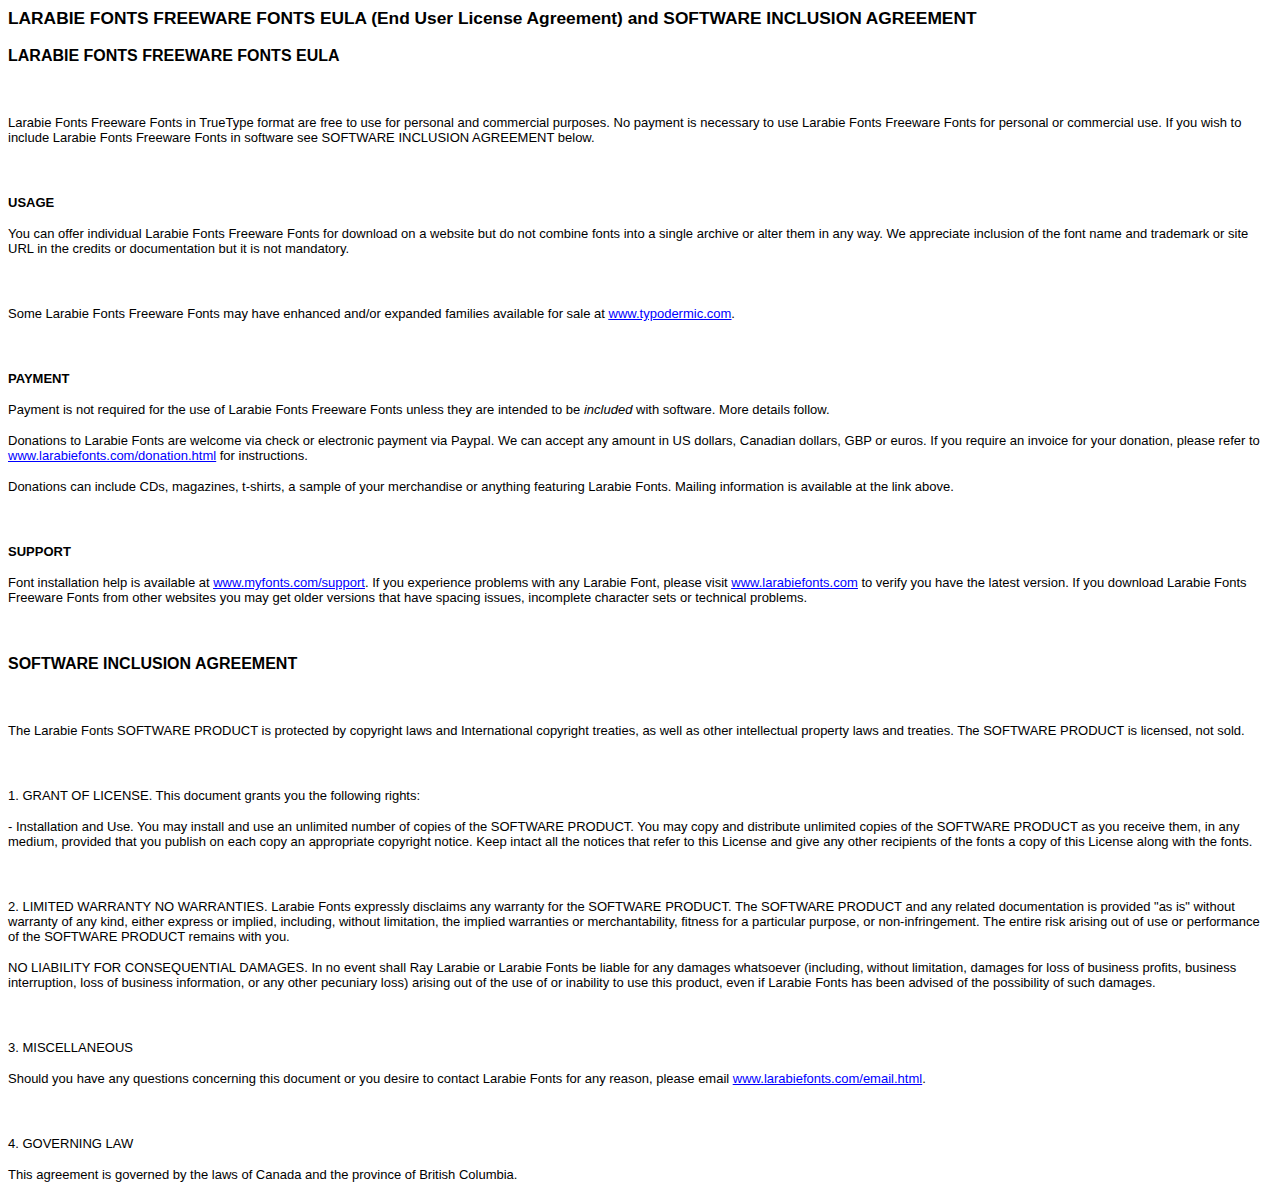
<file: zrnic/read_me.html>
<!DOCTYPE HTML PUBLIC "-//W3C//DTD HTML 4.0 Transitional//EN">
<HTML>
<HEAD>
	<META HTTP-EQUIV="CONTENT-TYPE" CONTENT="text/html; charset=shift_jis">
	<TITLE>LARABIE FONTS &ldquo;README</TITLE>
	<META NAME="GENERATOR" CONTENT="StarOffice 8  (Win32)">
	<META NAME="AUTHOR" CONTENT="Rina Larabie">
	<META NAME="CREATED" CONTENT="20061130;11580000">
	<META NAME="CHANGEDBY" CONTENT="Rina Larabie">
	<META NAME="CHANGED" CONTENT="20061207;15120000">
	<STYLE>
	<!--
		@page { size: 8.5in 11in; margin-right: 1.25in; margin-top: 1in; margin-bottom: 1in }
		P { margin-bottom: 0.08in; direction: ltr; color: #000000; widows: 2; orphans: 2 }
		P.western { font-family: "Times New Roman", serif; font-size: 12pt; so-language: en-US }
		P.cjk { font-family: "Times New Roman", serif; font-size: 12pt }
		P.ctl { font-family: "Times New Roman", serif; font-size: 12pt; so-language: ar-SA }
		H3 { margin-top: 0.19in; margin-bottom: 0.19in; direction: ltr; color: #000000; widows: 2; orphans: 2; page-break-after: auto }
		H3.western { font-size: 13pt; so-language: en-US }
		H3.cjk { font-family: "Times New Roman", serif; font-size: 13pt }
		H3.ctl { font-family: "Times New Roman", serif; font-size: 13pt; so-language: ar-SA }
		A:link { color: #0000ff }
	-->
	</STYLE>
</HEAD>
<BODY LANG="en-US" TEXT="#000000" LINK="#0000ff" DIR="LTR">
<H3 CLASS="western" STYLE="margin-top: 0in"><FONT FACE="Tahoma, sans-serif">LARABIE
FONTS FREEWARE FONTS EULA (End User License Agreement) and SOFTWARE
INCLUSION AGREEMENT</FONT></H3>
<P CLASS="western" STYLE="margin-bottom: 0in"><B><FONT FACE="Tahoma, sans-serif">LARABIE
FONTS FREEWARE FONTS EULA</FONT></B></P>
<P CLASS="western" STYLE="margin-bottom: 0in"><BR>
</P>
<P CLASS="western" STYLE="margin-bottom: 0in"><FONT SIZE=2><FONT FACE="Tahoma, sans-serif">Larabie
Fonts Freeware Fonts in TrueType format are free to use for personal
and commercial purposes. No payment is necessary to use Larabie Fonts
Freeware Fonts for personal or commercial use. If you wish to include
Larabie Fonts Freeware Fonts in software see SOFTWARE INCLUSION
AGREEMENT below. </FONT></FONT>
</P>
<P CLASS="western" STYLE="margin-bottom: 0in"><BR>
</P>
<P CLASS="western" STYLE="margin-bottom: 0in"><FONT FACE="Tahoma, sans-serif"><FONT SIZE=2><B>USAGE</B></FONT></FONT></P>
<P CLASS="western" STYLE="margin-bottom: 0in"><FONT SIZE=2><FONT FACE="Tahoma, sans-serif">You
can offer individual Larabie Fonts Freeware Fonts for download on a
website but do not combine fonts into a single archive or alter them
in any way. We appreciate inclusion of the font name and trademark or
site URL in the credits or documentation but it is not mandatory. </FONT></FONT>
</P>
<P CLASS="western" STYLE="margin-bottom: 0in"><BR>
</P>
<P CLASS="western" STYLE="margin-bottom: 0in"><FONT SIZE=2><FONT FACE="Tahoma, sans-serif">Some
Larabie Fonts Freeware Fonts may have enhanced and/or expanded
families available for sale at </FONT></FONT><FONT COLOR="#0000ff"><U><A HREF="http://www.typodermic.com/"><FONT SIZE=2><FONT FACE="Tahoma, sans-serif">www.typodermic.com</FONT></FONT></A></U></FONT><FONT SIZE=2><FONT FACE="Tahoma, sans-serif">.</FONT></FONT></P>
<P CLASS="western" STYLE="margin-bottom: 0in"><BR>
</P>
<P CLASS="western" STYLE="margin-bottom: 0in"><FONT FACE="Tahoma, sans-serif"><FONT SIZE=2><B>PAYMENT</B></FONT></FONT></P>
<P CLASS="western" STYLE="margin-bottom: 0in"><FONT SIZE=2><FONT FACE="Tahoma, sans-serif">Payment
is not required for the use of Larabie Fonts Freeware Fonts unless
they are intended to be <I>included</I> with software. More details
follow.</FONT></FONT></P>
<P CLASS="western" STYLE="margin-bottom: 0in"><FONT SIZE=2><FONT FACE="Tahoma, sans-serif">Donations
to Larabie Fonts are welcome via check or electronic payment via
Paypal. We can accept any amount in US dollars, Canadian dollars, GBP
or euros. If you require an invoice for your donation, please refer
to </FONT></FONT><FONT COLOR="#0000ff"><U><A HREF="http://www.larabiefonts.com/donation.html"><FONT SIZE=2><FONT FACE="Tahoma, sans-serif">www.larabiefonts.com/donation.html</FONT></FONT></A></U></FONT><FONT SIZE=2><FONT FACE="Tahoma, sans-serif">
for instructions. </FONT></FONT>
</P>
<P CLASS="western" STYLE="margin-bottom: 0in"><FONT SIZE=2><FONT FACE="Tahoma, sans-serif">Donations
can include CDs, magazines, t-shirts, a sample of your merchandise or
anything featuring Larabie Fonts. Mailing information is available at
the link above.</FONT></FONT></P>
<P CLASS="western" STYLE="margin-bottom: 0in"><BR>
</P>
<P CLASS="western" STYLE="margin-bottom: 0in"><FONT FACE="Tahoma, sans-serif"><FONT SIZE=2><B>SUPPORT</B></FONT></FONT></P>
<P CLASS="western" STYLE="margin-bottom: 0in"><FONT SIZE=2><FONT FACE="Tahoma, sans-serif">Font
installation help is available at </FONT></FONT><FONT COLOR="#0000ff"><U><A HREF="http://www.myfonts.com/support"><FONT SIZE=2><FONT FACE="Tahoma, sans-serif">www.myfonts.com/support</FONT></FONT></A></U></FONT><FONT SIZE=2><FONT FACE="Tahoma, sans-serif">.
If you experience problems with any Larabie Font, please visit
</FONT></FONT><FONT COLOR="#0000ff"><U><A HREF="http://www.larabiefonts.com/"><FONT SIZE=2><FONT FACE="Tahoma, sans-serif">www.larabiefonts.com</FONT></FONT></A></U></FONT><FONT SIZE=2><FONT FACE="Tahoma, sans-serif">
to verify you have the latest version. If you download Larabie Fonts
Freeware Fonts from other websites you may get older versions that
have spacing issues, incomplete character sets or technical problems.
</FONT></FONT>
</P>
<P CLASS="western" STYLE="margin-bottom: 0in"><BR>
</P>
<P CLASS="western" STYLE="margin-bottom: 0in"><B><FONT FACE="Tahoma, sans-serif">SOFTWARE
INCLUSION AGREEMENT </FONT></B>
</P>
<P CLASS="western" STYLE="margin-bottom: 0in"><BR>
</P>
<P CLASS="western" STYLE="margin-bottom: 0in"><FONT SIZE=2><FONT FACE="Tahoma, sans-serif">The
Larabie Fonts SOFTWARE PRODUCT is protected by copyright laws and
International copyright treaties, as well as other intellectual
property laws and treaties. The SOFTWARE PRODUCT is licensed, not
sold.</FONT></FONT></P>
<P CLASS="western" STYLE="margin-bottom: 0in"><BR>
</P>
<P CLASS="western" STYLE="margin-bottom: 0in"><FONT SIZE=2><FONT FACE="Tahoma, sans-serif">1.
GRANT OF LICENSE. This document grants you the following rights:</FONT></FONT></P>
<P CLASS="western" STYLE="margin-bottom: 0in"><FONT FACE="Tahoma, sans-serif"><FONT SIZE=2>-
Installation and Use. You may install and use an unlimited number of
copies of the SOFTWARE PRODUCT. You may copy and distribute unlimited
copies of the SOFTWARE PRODUCT as you receive them, in any medium,
provided that you publish on each copy an appropriate copyright
notice. Keep intact all the notices that refer to this License and
give any other recipients of the fonts a copy of this License along
with the fonts.</FONT></FONT></P>
<P CLASS="western" STYLE="margin-bottom: 0in"><BR>
</P>
<P CLASS="western" STYLE="margin-bottom: 0in"><FONT SIZE=2><FONT FACE="Tahoma, sans-serif">2.
LIMITED WARRANTY NO WARRANTIES. Larabie Fonts expressly disclaims any
warranty for the SOFTWARE PRODUCT. The SOFTWARE PRODUCT and any
related documentation is provided &quot;as is&quot; without warranty
of any kind, either express or implied, including, without
limitation, the implied warranties or merchantability, fitness for a
particular purpose, or non-infringement. The entire risk arising out
of use or performance of the SOFTWARE PRODUCT remains with you.</FONT></FONT></P>
<P CLASS="western" STYLE="margin-bottom: 0in"><FONT SIZE=2><FONT FACE="Tahoma, sans-serif">NO
LIABILITY FOR CONSEQUENTIAL DAMAGES. In no event shall Ray Larabie or
Larabie Fonts be liable for any damages whatsoever (including,
without limitation, damages for loss of business profits, business
interruption, loss of business information, or any other pecuniary
loss) arising out of the use of or inability to use this product,
even if Larabie Fonts has been advised of the possibility of such
damages.</FONT></FONT></P>
<P CLASS="western" STYLE="margin-bottom: 0in"><BR>
</P>
<P CLASS="western" STYLE="margin-bottom: 0in"><FONT FACE="Tahoma, sans-serif"><FONT SIZE=2>3.
MISCELLANEOUS</FONT></FONT></P>
<P CLASS="western" STYLE="margin-bottom: 0in"><FONT SIZE=2><FONT FACE="Tahoma, sans-serif">Should
you have any questions concerning this document or you desire to
contact Larabie Fonts for any reason, please email
</FONT></FONT><FONT COLOR="#0000ff"><U><A HREF="http://www.larabiefonts.com/email.html"><FONT SIZE=2><FONT FACE="Tahoma, sans-serif">www.larabiefonts.com/email.html</FONT></FONT></A></U></FONT><FONT SIZE=2><FONT FACE="Tahoma, sans-serif">.</FONT></FONT></P>
<P CLASS="western" STYLE="margin-bottom: 0in"><BR>
</P>
<P CLASS="western" STYLE="margin-bottom: 0in"><FONT SIZE=2><FONT FACE="Tahoma, sans-serif">4.
GOVERNING LAW</FONT></FONT></P>
<P CLASS="western" STYLE="margin-bottom: 0in"><FONT FACE="Tahoma, sans-serif"><FONT SIZE=2>This
agreement is governed by the laws of Canada and the province of
British Columbia.</FONT></FONT></P>
</BODY>
</HTML>
</file>
<file: style.css>
@import url('https://fonts.googleapis.com/css2?family=Roboto&display=swap');
@import url('https://fonts.googleapis.com/css2?family=Marcellus&family=Roboto&display=swap');
@import url('https://fonts.googleapis.com/css2?family=Nunito+Sans:wght@200&display=swap');


*{
    margin: 0 auto;
    padding: 0;
    box-sizing: border-box;
    max-width: 1900px;
}
@font-face {
    font-family: 'Zrnic';
    src: url('zrnic/zrnic___.ttf') format('truetype');
};
body{
    background-color: #f9f9f9;
}


header{
    background-image: url(img/3357181.jpg);
    background-size: cover;
    width: 100%;

}
.navbar{
    display: flex;
    align-items: center;
    font-family:-apple-system, sans-serif;
    font-weight: 500;
    font-size: 20px;
    margin-bottom: 50px;
    padding: 10px;
}


nav ul {
    display: inline-block;
    list-style-type: none;
}
nav ul li {
    display: inline-block;
    margin-right: 20px;
}
a {
    text-decoration: none;
    color: white; 
    font-weight: bolder;
}


.hero{
    display: flex;
    align-items: center;
    flex-wrap: wrap;
    padding: 70px 0px;
    margin-top: -50px;
    
}
.hero_content {
    flex-basis: 31%;
}
.hero_img{
    cursor: pointer;
    transition: transform 0.5s;
}
.hero_img:hover{
    transform: translateY(-15px);
}
.hero p {
    color: white;
    font-size: 20px;
    font-family: 'Roboto', sans-serif;
}

.hero h1{
    
    font-family: 'Marcellus', serif;
    color: wheat;
    font-size: 50px;
}
.hero h2 {
    font-family: 'Marcellus', serif;
    color: rgb(255, 72, 0);
    font-size: 40px;
}
.hero button{
    padding: 9px 25px;
    background-color: #ef7c23;
    color: white;
    font-size: 15px;
    border: none;
    border-radius: 50px;
    cursor: pointer;
    transition: all 0.3s ease 0s;
    margin: 30px 0px;
}
.hero button:hover{
    background-color: rgb(255, 72, 0);
}



.logo img{
    width: 200px;
}
.logo{
    cursor: pointer;
}
.row {
    display: flex;
    align-items: center;
    flex-wrap: wrap;
}
header .row {
    margin-top: 70px;
}

.catalogue{
    margin: 70px 0;
}
.affiche {
    font-family:-apple-system, BlinkMacSystemFont, 'Segoe UI', Roboto, Oxygen, Ubuntu, Cantarell, 'Open Sans', 'Helvetica Neue', sans-serif;
    margin-top: 100px;
}
.affiche a {
    transition: all 0.3s ease 0s;
    font-size: 20px;
    color: black;
}
.affiche a:hover{
    color :rgb(4, 143, 4)
}
.affiche p{
    color: #555;
    width: 300px;
}
.cat-1{
    display: flex;
    flex-basis: 49%;
    padding: 9px;
    min-width: 100px;
    margin-bottom: 50px;
    border: whitesmoke;
    border-radius: 26px;
    background-color: white;
    filter: drop-shadow(0 0 1px rgb(90, 90, 90));

}
.cat-1 img{
    width: 300px;
}

.small_container{
    padding-left: 25px;
    padding-right: 25px;
}
.cat-2{
    font-family:-apple-system, BlinkMacSystemFont, 'Segoe UI', Roboto, Oxygen, Ubuntu, Cantarell, 'Open Sans', 'Helvetica Neue', sans-serif;
    flex-basis: 20%;
    padding: 10px;
    margin-bottom: 50px;
    border: whitesmoke;
    border-radius: 26px;
    background-color: white;
    filter: drop-shadow(0 0 1px rgb(90, 90, 90));
    text-align: center;
    cursor: pointer;
    transition: box-shadow 500ms;
    min-width: 200px;
}
.cat-2:hover{
    box-shadow: 0 0 20px 0 rgba(255, 255, 255, 0.5);
}
.cat-2 img{
    width: 200px;
}
.cat-2 p{
    font-family: 'Nunito Sans', sans-serif;
    color: black;
}
.title {
    font-family:-apple-system, BlinkMacSystemFont, 'Segoe UI', Roboto, Oxygen, Ubuntu, Cantarell, 'Open Sans', 'Helvetica Neue', sans-serif;
    text-align: center;
    margin: 0 auto 80px;
    position: relative;
    line-height: 60px;
    color:#555 ;
}
.title::after{
    content: '';
    background: #ff523b;
    width: 120px;
    height: 5px;
    border-radius: 5px;
    position: absolute;
    bottom: 0;
    left: 50%;
    transform: translateX(-50%);
}
h4{
    color: #555;
    font-weight: normal;
}
.cat-2 p{
    font-size: 14px;
}
.rating .fa, .far{
    color: #ff523b;
}
.hero_content .fas,p{
    color: white;
    display: inline-block;
}

.mid,.mid2{
    margin-top: 60px; 
    background-repeat: no-repeat;
    background-size: cover;
}
.mid{
    background-image: url(img/pub.jpg);
}
.mid2{
    background-image: url(img/canva.jpg);
}
.mid .hero_content{
    background-color: black;
    padding: 25px 40px;
    flex-basis: 40%;
}
.mid2 .hero_content{
    background-color: black;
    padding: 25px 40px;
    flex-basis: 40%;
}
.mid2 h1{
    color: white;
    font-family:'Zrnic';
    font-weight: 50;
}
span img{
    width: 170px;
    height: 37px;
}
span img:hover{
    transform: none;
}

.mid img,.hero2 img {
    cursor: pointer;
    transition: transform 0.5s;
    height: 600px;
}
.mid img:hover,.hero2 img:hover{
    transform: translateX(-15px);
}
.testimonial{
    padding-top: 100px; 
}
.testimonial .cat-2{
    padding: 40px 20px;
    border-radius: 0px;
    box-shadow: 0 0 20px 0px rgba(0, 0, 0, 0.1);
    cursor: pointer;
    transition: transform 0.5s;
}
.testimonial .cat-2 img{
    width : 100px;
    margin-top: 20px;
    border-radius: 50% ;
}
.testimonial .cat-2:hover{
    transform: translateY(-10px);
}
.fa.fa-quote-left{
    font-size: 25px;
    color: #ff523b;
}
.testimonial .cat-2 h3{
    font-weight: 500;
}
.cat-3{
    padding: 10px;
    min-width: 100px;
    margin-bottom: 50px;
}
.cat-3 img{
    width: 180px;
    cursor: pointer;
    filter: grayscale(100%);
    transition: all 0.4s ease 0s;
}
.cat-3 img:hover{
    filter: grayscale(0);
}

.footer{
    font-family:-apple-system, sans-serif;
    background: black;
    color: grey;
    font-size: 15px;
    padding: 10px 0 20px;

}
.footer p{
    color: grey;
}
.footer h3{
    margin-bottom: 20px;
    color: whitesmoke;
}
.footer_col_1, .footer_col_2, .footer_col_3, .footer_col_4 {
    min-width:200px;
    margin-bottom: 20px;
}

.footer_col_1 {
    flex-basis: 33%;
}
.footer_col_2 {
    flex: 1;
    text-align: center;
    margin-bottom: 50px;
    max-width: 290px;
}
.footer_col_2 img {
    width: 250px;
    margin-bottom: 20px;
}
.footer_col_3, .footer_col_4{
    flex-basis: 12%;
    text-align: center;
}
ul{
    list-style-type: none;
}
.app-logo{
    margin-top: 20px;
}
.app-logo img{
    width: 140px;
}
.footerbar{
    padding: 10px 66px;
    font-family:-apple-system, sans-serif;
    font-weight: 500;
    font-size: 16px;
}
.footer hr{
    border: none;
    background: #b5b5b5;
    height: 1px;
    margin: 20px 0;
}
.copyright {
    text-align: center;
    position: relative;
    margin-top: 10px;
    margin-bottom: 20px;
    left: 50%;
    transform: translateX(-50%);
}
.footerbar{
    padding-left: 25px;
    padding-right: 25px;
    margin-left: 70px;
    margin-right: 70px;
}
.bug-menu{
    width: 30px; 
    height: 23px;
    margin-left: 20px;
    display: none;
}
.row-2{
    margin: 100px auto 70px;

}
.row-2 h2, section{
    font-family: -apple-system, sans-serif;
}
.contact{
    display: flex;
    border: 1px solid #555;
    border-radius: 27px;
    padding: 20px;
    margin-bottom: 100px;
    text-align: center;
}
.contact p{
    color: black;
    font-family: -apple-system, sans-serif;
    font-size: 16px;
    font-weight: 500;
}
.contact img{
    width: 100px;
    height: 100px;
    margin-bottom: 20px;
}
.contact-items{
    flex-basis: 50%;
    min-width: 250px;

}
.page-btn{
    margin: 15px 40px 120px;
}
.page-btn span{
    display: inline-block;
    font-family: -apple-system, sans-serif;
    border: 1px solid #ff523b;
    margin-left: 20px;
    width: 40px;
    height: 40px;
    text-align: center;
    line-height: 40px;
    cursor: pointer;
    transition: all 0.56s ease 0s;
}
.page-btn span:hover{
    background: #ff523b;
    color: white;
}


.shop img{
    width: 500px;
}
.shop select{
    margin-bottom: 10px;
}
.shop input{
    width: 40px;
    padding-left: 10px;
}
.shop_content{
    display: block;
    font-family: -apple-system, sans-serif;
    margin-top: 25px;
}
.shop_content p{
    color: black;
}
.shop_content h4{
    font-weight: bold;
}
.shop_content span p{
    display: inline-block;
}
.shop button{
    padding: 9px 25px;
    background: white;
    color: black;
    font-size: 15px;
    border: 1px solid black ;
    border-radius: 50px;
    transition: all 0.4s ease 0s;
}
.shop button:hover {
background: black;
color: white;
}
.shop .cat-1{
    filter: none;
}


@media only screen and (max-width: 800px){

    nav ul{
        position: absolute;
        top: 120px;
        left: 0;
        background:black;
        width: 100%;
        overflow: hidden;
        transition: max-height 0.5s;
    }
    nav ul li{
        display: block;
        margin-right: 50px;
        margin-top: 9px;
        margin-bottom: 10px;
    }
    nav ul li a{
        color: white;
    }
    .bug-menu{
        display: block;
        cursor: pointer;
    }
    .hero_content{
        margin-top: 20px;
        margin-bottom: 40px
    }
    .mid2 .hero_content{
        margin-top: 20px;
        margin-bottom: 40px
    }
    
    
    .hero h1{
        font-size: 35px;
    }
    .hero h2 {
        font-size: 25px;
    }
    .hero2 img:hover{
        transform: none;
    }
    
    .affiche{
        margin-top: 10px;
        margin-bottom: 20px;
    }

    a {
        transition: all 0.3s ease 0s; 
    }
    a:hover{
        color: rgb(255, 72, 0);
    }
    
    .cat-1 img{
        width: 150px;
    }
    .cat-2:hover{
        box-shadow: none;
    }
    .cat-2 img{
        width: 150px;
    }
    .catalogue .row {
        display: block;
    }
    .shop .row {
        display: block;
    }
    .cat-1{
        display: block;
        text-align: center;
        width:270px;
        margin-left: auto;
        margin-right: auto;

    }
    .footer_col_2 img {
        width: 180px;
    }
    .loca .title{
        margin-top: 150px;
    }
    .contact{
        display: inline;
    }
    .contact-items{
        margin-bottom: 10px;
    }
    
    
}
@media only screen and (max-width: 1300px){
    .carte #map{
        height: 400px;
        width: 600px;
    }
    .hero_img img{
        margin-top: 50px;
    }
    .small_container .row-2{
        margin-top: 50px;
    }
    
    .cat-3 img{
        filter:none;
    }
    
    .navbar{
        font-size: 14px;
        flex: 1;
        text-align: right;
    }
    .logo {
        margin-right: 30px;
    }
    .hero_img:hover,.mid img:hover,.testimonial .cat-2:hover{
        transform: none;
    }
    
    .affiche{
        margin-top: 50px;
    }
    .affiche p{
        color: #555;
        width: 150px;
    }
    
    
    .cat-2 img {
        width: 150px;
        box-shadow:none;
    }
    
    .cat-1 img {
        width: 200px;
    }
    .shop .cat-1 img{
        width:340px;
        height: 340px;
        margin-top: 50px;
    }
    
}
@media only screen and (max-width: 600px){
.row{
    text-align: center;
}

.hero_img img {
    width: 350px;
}

.mid2 .hero2 img {
    height: 400px;
    width: 300px;
}
.mid2 .hero_content img{
    width: 160px;
    height: 38px;
}
.carte #map{
    height: 220px;
    width: 300px;
}
.contact img{
    width: 60px;
    height: 60px;
    margin-bottom: 20px;
}
.contact-items{
    margin-bottom: 20px;
}
}
#map{
    height: 600px;
    width: 1000px;
    margin-bottom: 100px ;
}
</file>
